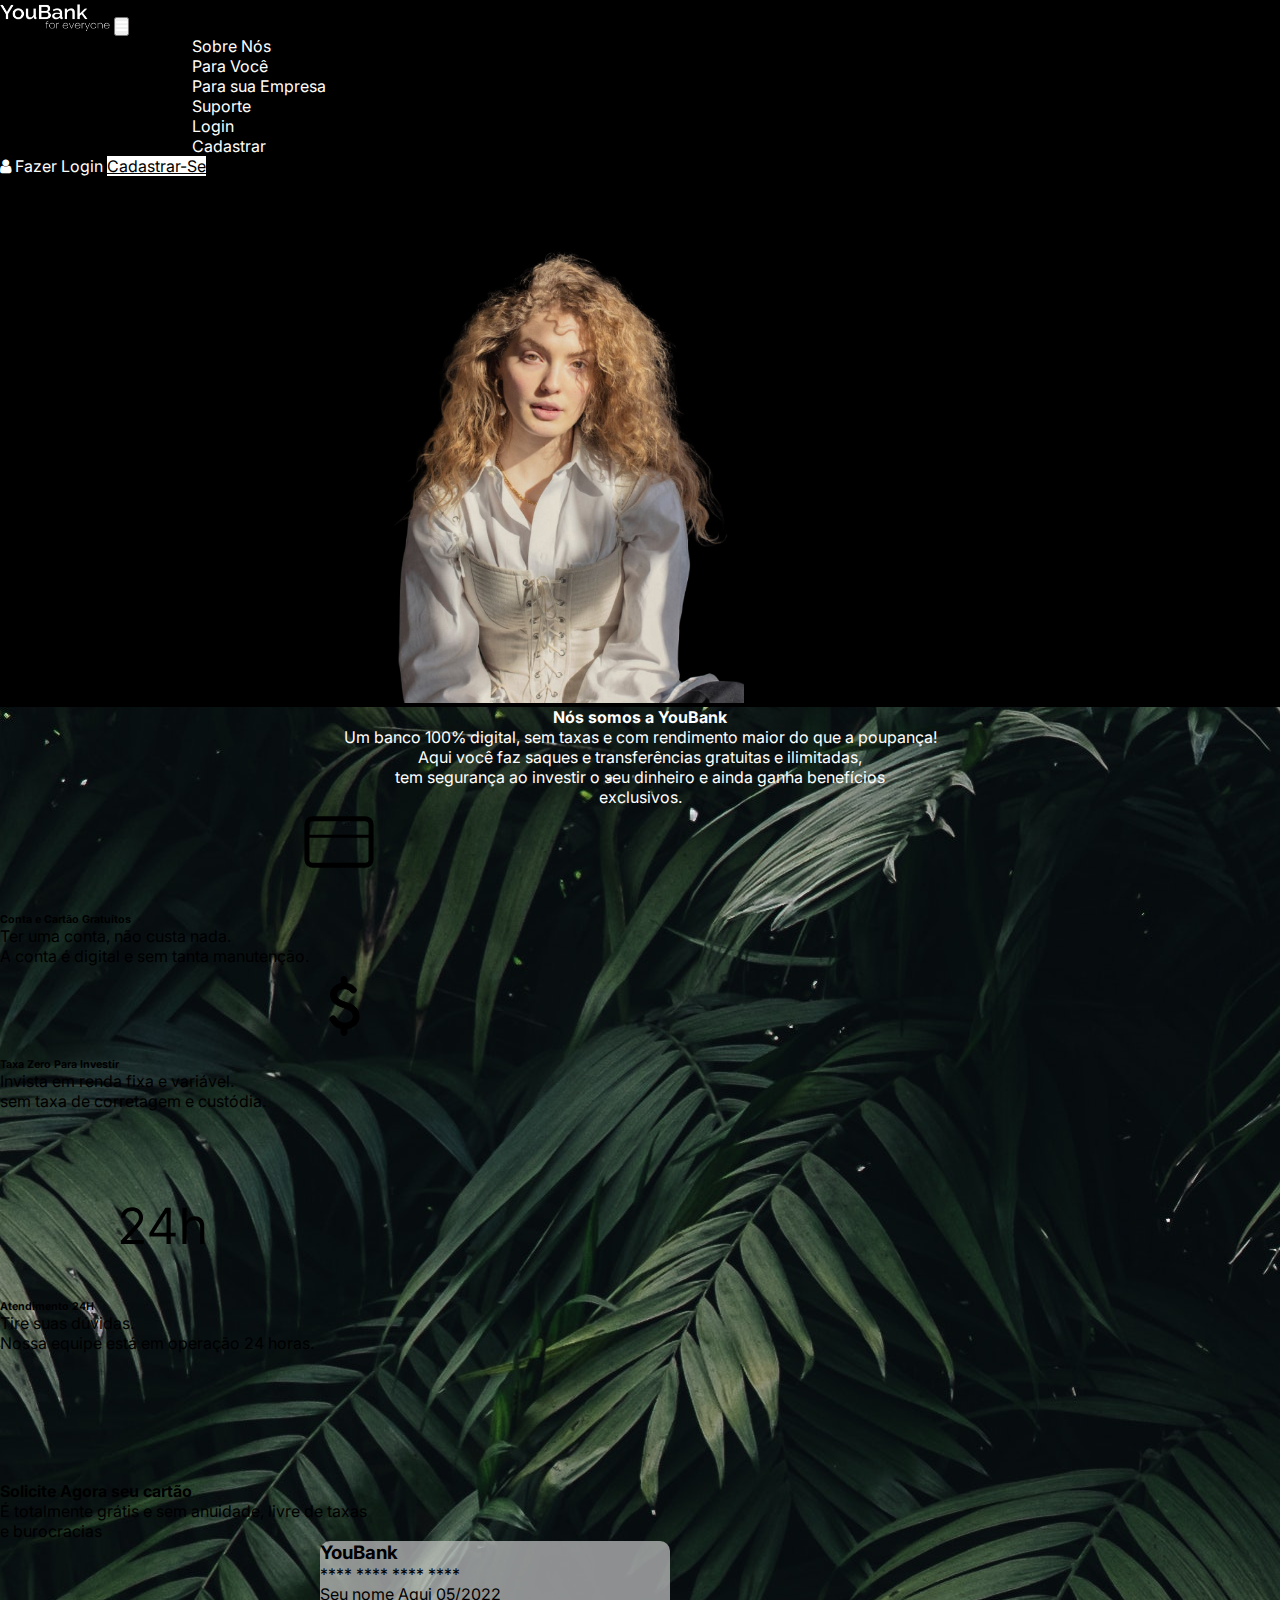
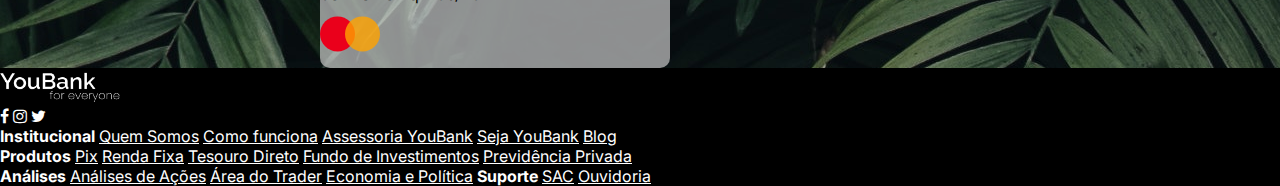
<file: index.html>
<!DOCTYPE html>
<html lang="en">

<head>
    <meta charset="UTF-8">
    <meta http-equiv="X-UA-Compatible" content="IE=edge">
    <meta name="viewport" content="width=device-width, initial-scale=1.0">
    <title>YouBank</title>
    <!-- Bootstrap CSS -->
    <link rel="stylesheet" href="https://stackpath.bootstrapcdn.com/bootstrap/4.1.3/css/bootstrap.min.css" integrity="sha384-MCw98/SFnGE8fJT3GXwEOngsV7Zt27NXFoaoApmYm81iuXoPkFOJwJ8ERdknLPMO" crossorigin="anonymous">
    <!-- Link Css -->
    <link rel="stylesheet" href="css/style.css">

    <!--Link do Fontawesome-->
    <link rel="stylesheet" href="https://maxcdn.bootstrapcdn.com/font-awesome/4.5.0/css/font-awesome.min.css">

</head>

<body>
    <header>

        <nav class="sticky-top navbar navbar-expand-sm d-flex">
            <!-- logo -->
            <a href="#"><img src="assets/logotipo svg.png" alt="#" width="110" id="logo" class="img-fluid ml-4"></a>

            <!-- Botão hamburguer para o menu responsivo -->
            <button class="navbar-toggler btn-menu" data-toggle="collapse" data-target="#nav-principal">
                <i class="fa fa-bars" style="outline: none;" aria-hidden="true"></i>
            </button>

            <div class="collapse navbar-collapse" id="nav-principal">
                <!-- menu -->
                <ul class="navbar-nav nav-ul">
                    <li class="list-item mr-3 mt-3 mt-sm-0">
                        <a href="# " class="ul-item">Sobre Nós</a>
                    </li>
                    <li class="list-item mr-3 ">
                        <a href="# " class="ul-item ">Para Você</a>
                    </li>
                    <li class="list-item mr-3 ">
                        <a href="# " class="ul-item ">Para sua Empresa</a>
                    </li>
                    <li class="list-item mr-3 ">
                        <a href="# " class="ul-item ">Suporte</a>
                    </li>
                    <li class="list-item mr-3 d-md-none d-sm-block">
                        <a href="login.html" class="ul-item">Login</a>
                    </li>
                    <li class="list-item mr-3 d-md-none d-sm-block">
                        <a href="cadastro.html" class="ul-item">Cadastrar</a>
                    </li>
                </ul>

                <div class="ml-auto mr-5 ">
                    <a href="login.html" class="mr-4 btn-login d-none d-md-inline">
                        <i class="fa fa-user"></i> Fazer Login
                    </a>
                    <a href="cadastro.html" class="btn btn-cad d-none d-md-inline">Cadastrar-Se</a>
                </div>
            </div>
        </nav>
    </header>

    <main>
        <div class="home">
            <div class="container">
                <div class="row">
                    <div class="col-sm-6 mt-md-5 mt-sm-4">
                        <h3 class="text-white pt-5 home-title">Com YouBank faça seu dinheiro <br>render mais</h3>
                        <p class="text-white home-text">Use seu dinheiro a hora que quiser sem perder o lucro. O dinheiro rende 150% do CDI.</p>
                    </div>
                    <div class="col-6 d-none d-sm-block">
                        <img src="assets/woman.png" alt="#" class="img-fluid woman" width="360">
                    </div>
                </div>
            </div>
        </div>

        <div class="section">
            <div class="container">
                <div class="row">
                    <div class="col">
                        <h4 class="text-white section-title mt-4">Nós somos a YouBank</h4>
                        <p class="section-text mt-2">Um banco 100% digital, sem taxas e com rendimento maior do que a poupança!
                        </p>
                        <p class="section-text2">Aqui você faz saques e transferências gratuitas e ilimitadas, <br>tem segurança ao investir o seu dinheiro e ainda ganha benefícios <br>exclusivos.</p>
                    </div>
                </div>

                <div class="row">
                    <div class="box col-12 d-flex justify-content-around bg-light" style="width: 800px;">
                        <div class="col-4">
                            <img src="assets/icone-cartao.svg" alt="#" class="img-fluid section-icons mt-3">
                            <h6 class="text-center cartao-title">Conta e Cartão Gratuitos</h6>
                            <p class="text-center">Ter uma conta, não custa nada. <br> A conta é digital e sem tanta manutenção.</p>
                        </div>

                        <div class="col-4">
                            <img src="assets/icone-money.svg" alt="#" class="img-fluid section-icons mt-3">
                            <h6 class="text-center taxa-title">Taxa Zero Para Investir</h6>
                            <p class="text-center">Invista em renda fixa e variável. <br> sem taxa de corretagem e custódia.</p>
                        </div>

                        <div class="col-4">
                            <img src="assets/icone-24horas.svg" alt="#" class="caroussel-icons vinte-icon">
                            <h6 class="text-center vinte-title">Atendimento 24H</h6>
                            <p class="text-center vinte-text">Tire suas dúvidas. <br> Nossa equipe está em operação 24 horas.</p>
                        </div>
                    </div>
                </div>

                <div class="section2">
                    <div class="container">
                        <div class="row">
                            <div class="col-md-6 col-sm-12 mb-5">
                                <h4 class="text-white section-title-2">Solicite Agora seu cartão</h4>
                                <p class="text-white">É totalmente grátis e sem anuidade, livre de taxas <br>e burocracias</p>
                            </div>

                            <div class="col-6 mb-5 d-none d-md-block">
                                <div class="card-bank">
                                    <h3 style="font-weight:bold;" class="text-white pl-4 pt-2">YouBank</h3>
                                    <p class="pt-4 pl-4 text-white">**** **** **** ****</p>
                                    <div class="d-flex justify-content-around">
                                        <p class="text-white mt-3 pr-2">Seu nome Aqui 05/2022</p>
                                        <img src="assets/icone-visa.svg" alt="#" width="60">
                                    </div>
                                </div>
                            </div>
                        </div>
                    </div>
                </div>
            </div>
        </div>

        <footer>
            <div class="footer" style="background: #000;">
                <div class="container">
                    <div class="row pt-4 pb-4">
                        <div class="col-3 mt-5 d-none d-md-block">
                            <img src="assets/logotipo svg.png" alt="#" width="120">
                            <div class="d-flex mt-3 ml-4 ">
                                <a href="#" class="footer-list-icons">
                                    <i class="fa fa-facebook pr-3"></i></a>
                                <a href="#" class="footer-list-icons">
                                    <i class="fa fa-instagram pr-3"></i></a>
                                <a href="#" class="footer-list-icons">
                                    <i class="fa fa-twitter pr-3"></i>
                                </a>
                            </div>
                        </div>
                        <div class="col-md-3 col-4">
                            <div class="d-flex flex-column">
                                <a href="#" class="footer-list-title">Institucional</a>
                                <a href="#" class="footer-list-itens">Quem Somos</a>
                                <a href="#" class="footer-list-itens">Como funciona</a>
                                <a href="#" class="footer-list-itens">Assessoria YouBank</a>
                                <a href="#" class="footer-list-itens">Seja YouBank</a>
                                <a href="#" class="footer-list-itens">Blog</a>
                            </div>
                        </div>

                        <div class="col-md-3 col-4">
                            <div class="d-flex flex-column">
                                <a href="#" class="footer-list-title">Produtos</a>
                                <a href="#" class="footer-list-itens">Pix</a>
                                <a href="#" class="footer-list-itens">Renda Fixa</a>
                                <a href="#" class="footer-list-itens">Tesouro Direto</a>
                                <a href="#" class="footer-list-itens">Fundo de Investimentos</a>
                                <a href="#" class="footer-list-itens">Previdência Privada</a>
                            </div>
                        </div>

                        <div class="col-md-3 col-4">
                            <div class="d-flex flex-column">
                                <a href="#" class="footer-list-title">Análises</a>
                                <a href="#" class="footer-list-itens">Análises de Ações</a>
                                <a href="#" class="footer-list-itens">Área do Trader</a>
                                <a href="#" class="footer-list-itens">Economia e Política</a>
                                <a href="#" class="footer-list-title mt-2">Suporte</a>
                                <a href="#" class="footer-list-itens">SAC</a>
                                <a href="#" class="footer-list-itens">Ouvidoria</a>
                            </div>
                        </div>
                    </div>
                </div>
            </div>
        </footer>


        <!-- Import JavaScript Bootsrap (Opcional) -->
        <script src="https://code.jquery.com/jquery-3.3.1.slim.min.js " integrity="sha384-q8i/X+965DzO0rT7abK41JStQIAqVgRVzpbzo5smXKp4YfRvH+8abtTE1Pi6jizo " crossorigin="anonymous "></script>
        <script src="https://cdnjs.cloudflare.com/ajax/libs/popper.js/1.14.3/umd/popper.min.js " integrity="sha384-ZMP7rVo3mIykV+2+9J3UJ46jBk0WLaUAdn689aCwoqbBJiSnjAK/l8WvCWPIPm49 " crossorigin="anonymous "></script>
        <script src="https://stackpath.bootstrapcdn.com/bootstrap/4.1.3/js/bootstrap.min.js " integrity="sha384-ChfqqxuZUCnJSK3+MXmPNIyE6ZbWh2IMqE241rYiqJxyMiZ6OW/JmZQ5stwEULTy " crossorigin="anonymous "></script>
</body>

</html>
</file>
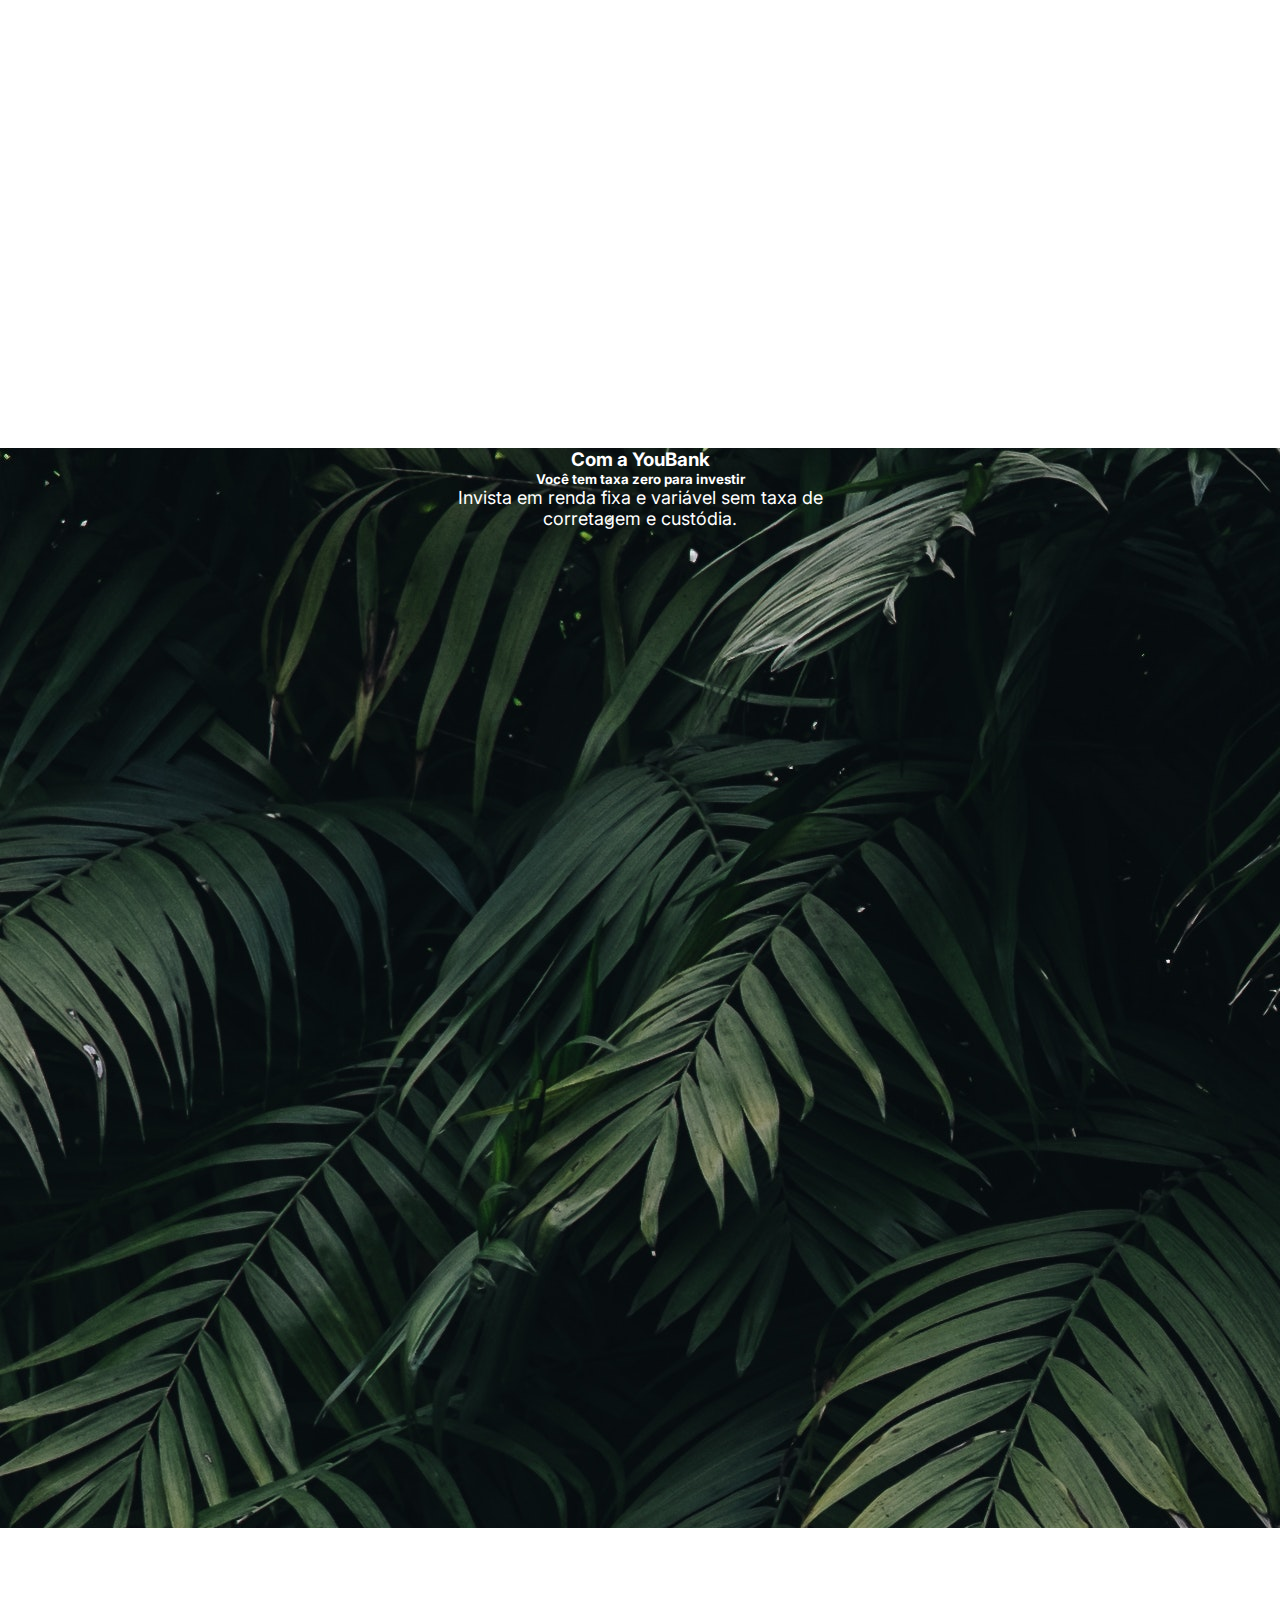
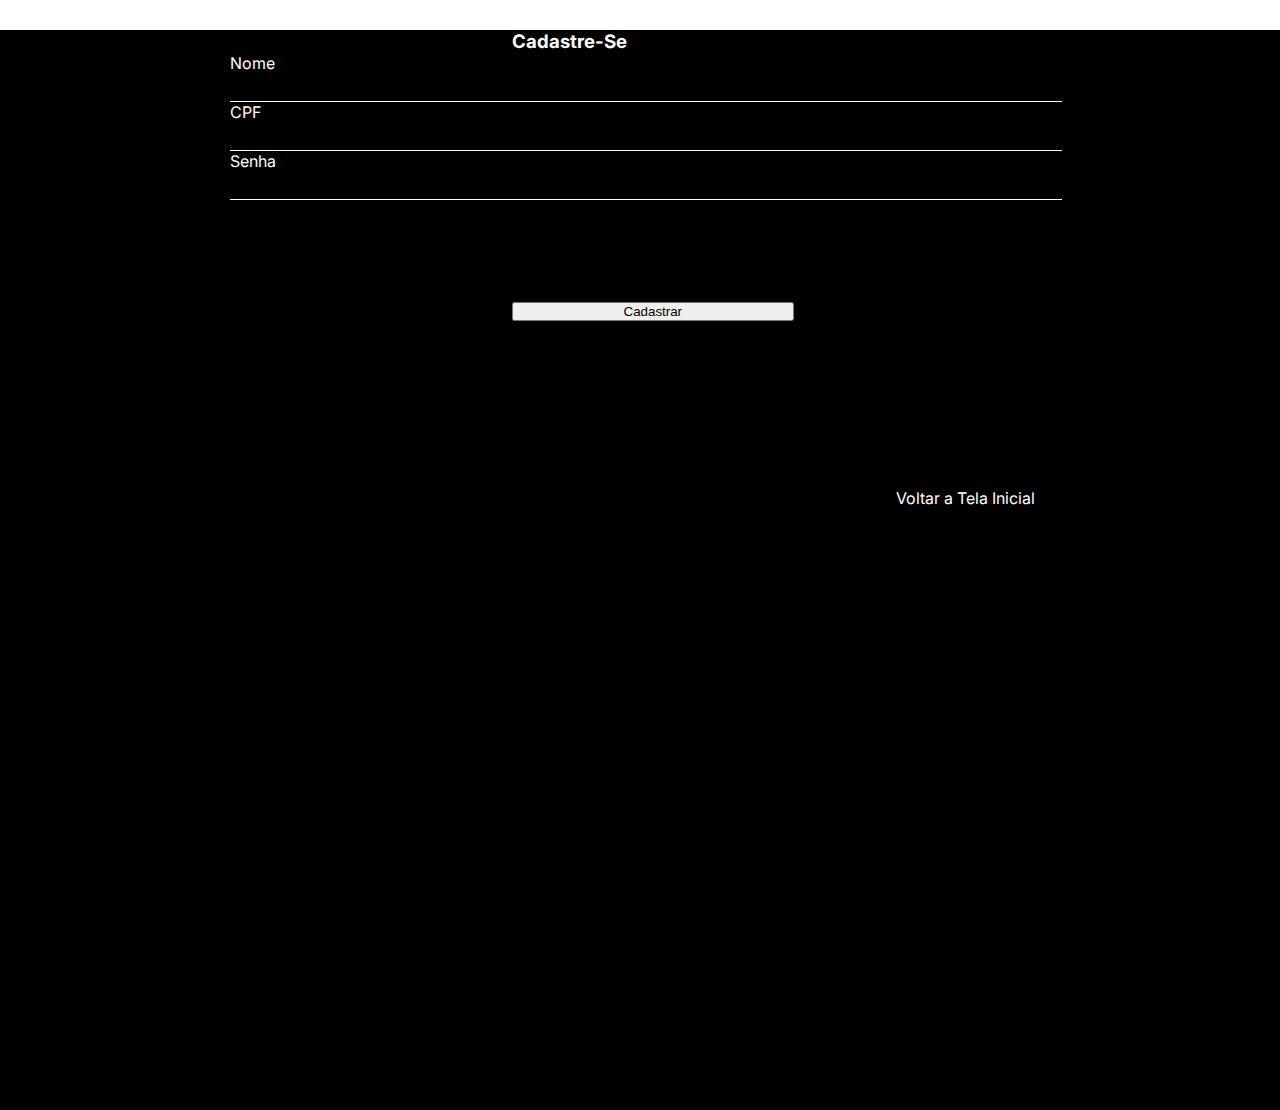
<file: cadastro.html>
<!DOCTYPE html>
<html lang="en">

<head>
    <meta charset="UTF-8">
    <meta http-equiv="X-UA-Compatible" content="IE=edge">
    <meta name="viewport" content="width=device-width, initial-scale=1.0">
    <title>Cadastro YouBank</title>

    <!-- Bootstrap CSS -->
    <link rel="stylesheet" href="https://stackpath.bootstrapcdn.com/bootstrap/4.1.3/css/bootstrap.min.css" integrity="sha384-MCw98/SFnGE8fJT3GXwEOngsV7Zt27NXFoaoApmYm81iuXoPkFOJwJ8ERdknLPMO" crossorigin="anonymous">
    <!-- Link Css -->
    <link rel="stylesheet" href="css/cadastro.css">

    <!--Link do Fontawesome-->
    <link rel="stylesheet" href="https://maxcdn.bootstrapcdn.com/font-awesome/4.5.0/css/font-awesome.min.css">
</head>

<body>
    <main class="d-flex">
        <div class="login-img">
            <div class="container">
                <div class="row">
                    <div class="col">
                        <h3 class="text-title">Com a YouBank</h3>
                        <h5 class="text-subtitle">Você tem taxa zero para investir</h5>
                        <p class="text">Invista em renda fixa e variável sem taxa de corretagem e custódia.</p>
                    </div>
                </div>     
            </div>
        </div>

        <div class="container form-container">
            <div class="row">
                <div class="col-12">
                    <h3 class="form-title">Cadastre-Se</h3>
                    <form>
                        <div class="form-group">
                        <label class="form-label">Nome</label>
                        <input type="text" class="form-input" required>  
                        </div>
                        
                        <div class="form-group">
                            <label class="form-label">CPF</label>
                            <input type="number" class="form-input" required>  
                        </div>

                        <div class="form-group">
                            <label class="form-label">Senha</label>
                            <input type="password" class="form-input" required> 
                        </div>

                        <button type="submit" class="btn form-btn">Cadastrar</button>
                    </form>

                    <a href="index.html" class="anchor">Voltar a Tela Inicial</a>
                </div>
            </div>     
        </div>
  </main>

  <script src="js/script.js"></script>
</body>

</html>
</file>
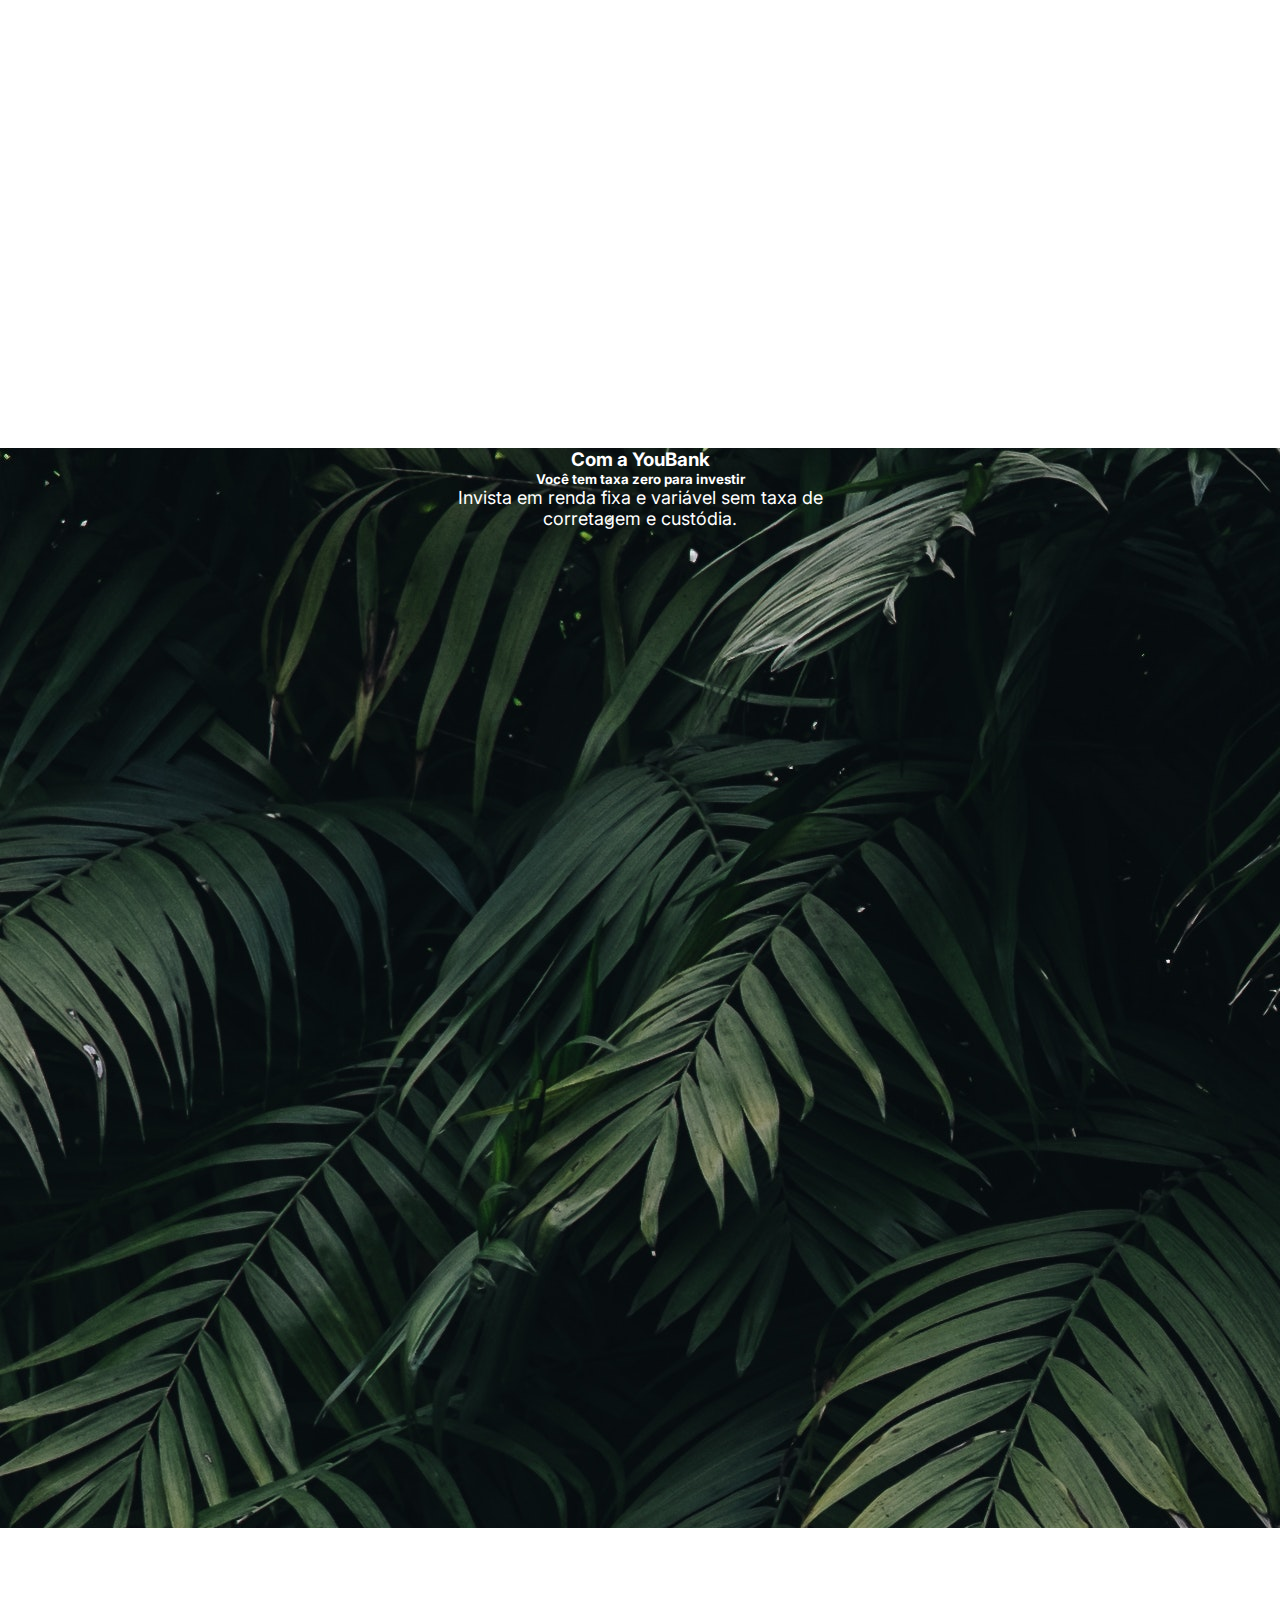
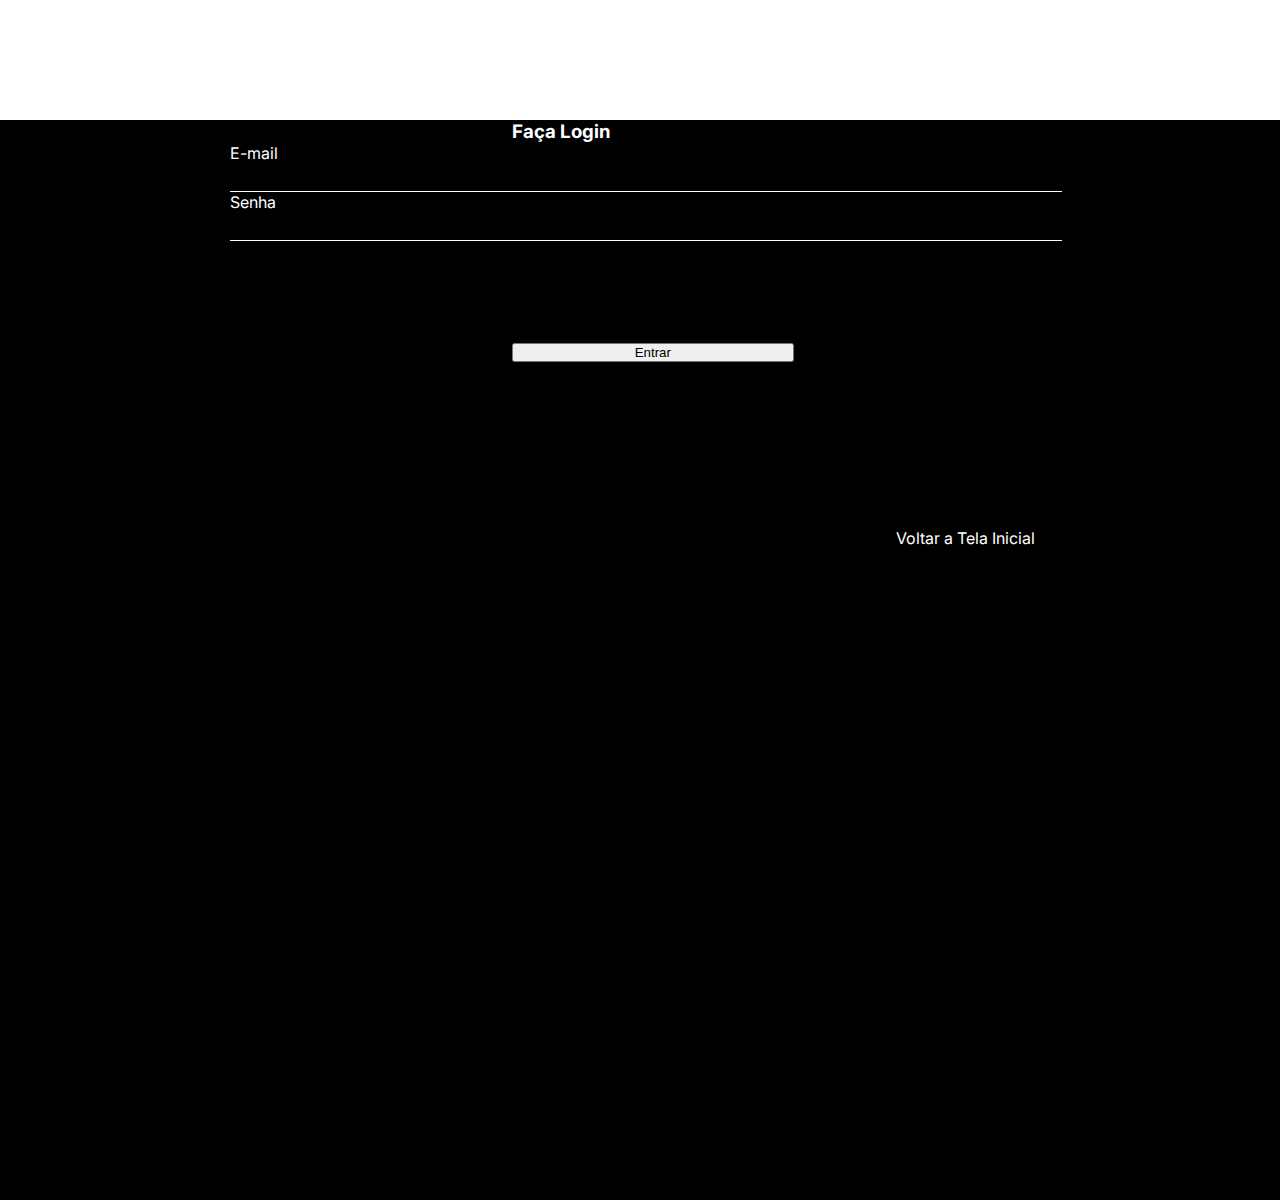
<file: login.html>
<!DOCTYPE html>
<html lang="en">

<head>
    <meta charset="UTF-8">
    <meta http-equiv="X-UA-Compatible" content="IE=edge">
    <meta name="viewport" content="width=device-width, initial-scale=1.0">
    <title>Login YouBank</title>

    <!-- Bootstrap CSS -->
    <link rel="stylesheet" href="https://stackpath.bootstrapcdn.com/bootstrap/4.1.3/css/bootstrap.min.css" integrity="sha384-MCw98/SFnGE8fJT3GXwEOngsV7Zt27NXFoaoApmYm81iuXoPkFOJwJ8ERdknLPMO" crossorigin="anonymous">
    <!-- Link Css -->
    <link rel="stylesheet" href="css/login.css">

    <!--Link do Fontawesome-->
    <link rel="stylesheet" href="https://maxcdn.bootstrapcdn.com/font-awesome/4.5.0/css/font-awesome.min.css">
</head>

<body>
    <main class="d-flex">
        <div class="login-img">
            <div class="container">
                <div class="row">
                    <div class="col">
                        <h3 class="text-title">Com a YouBank</h3>
                        <h5 class="text-subtitle">Você tem taxa zero para investir</h5>
                        <p class="text">Invista em renda fixa e variável sem taxa de corretagem e custódia.</p>
                    </div>
                </div>     
            </div>
        </div>

        <div class="container form-container">
            <div class="row">
                <div class="col-12">
                    <h3 class="form-title">Faça Login</h3>
                    <form>
                        <div class="form-group">
                        <label class="form-label">E-mail</label>
                        <input type="email" class="form-input" required>  
                        </div>

                        <div class="form-group">
                            <label class="form-label">Senha</label>
                            <input type="email" class="form-input" required> 
                        </div>

                        <button type="submit" class="btn form-btn">Entrar</button>
                    </form>

                    <a href="index.html" class="anchor">Voltar a Tela Inicial</a>
                </div>
            </div>     
        </div>
  </main>

  <script src="js/script.js"></script>
</body>

</html>
</file>
<file: css/style.css>
@import url('https://fonts.googleapis.com/css2?family=Inter:wght@300&family=Lato:wght@700&family=Montserrat&family=Roboto:ital,wght@1,500&display=swap');
* {
    margin: 0;
    padding: 0;
    box-sizing: border-box;
}


/* Header */

header {
    background-color: #000;
    font-family: 'Inter', sans-serif;
}

.nav-ul {
    margin-left: 15%;
}

.ul-item {
    text-decoration: none;
    color: #fff;
    height: 50px;
}

.ul-item:hover {
    text-decoration: none;
    color: #a4a1a1;
    transition: 0.30s;
}

.btn-login {
    color: #fff;
    text-decoration: none;
}

.btn-login:hover {
    color: rgb(241, 237, 237);
    transition: 0.30s;
    text-decoration: none;
}

.btn-cad {
    color: #000;
    background-color: #fff;
}

.btn-cad:hover {
    color: #000;
    background-color: rgb(241, 237, 237);
}

.btn-menu {
    color: #fff;
    outline: none;
}


/* Home */

.home {
    background-color: #000;
    font-family: 'Inter', sans-serif;
}

.home-title {
    font-weight: bold;
}

.home-text {
    font-weight: 360;
    font-size: 17px;
}

.woman {
    margin-left: 30%;
}


/* section */

.section {
    background-image: url('../assets/leaf.jpg');
    width: 100%;
    background-repeat: no-repeat;
    font-family: 'Inter', sans-serif;
}

.section-title,
.section-text,
.section-text2 {
    text-align: center;
    color: #fff;
}

.section-title {
    font-weight: bold;
}


/* caixa dos benefícios */

.section-icons {
    margin-left: 38%;
}


/* cartao */

.card-bank {
    background-color: rgb(200, 200, 200, 0.7);
    width: 350px;
    border-radius: 10px;
    margin-left: 25%;
    cursor: pointer;
}

.card-bank:hover {
    transform: translateY(-10%);
    transition: 0.50s;
}

.cartao-title {
    margin-top: 4%;
}


/* taxa */

.taxa-title {
    margin-top: 1%;
}


/* 24 horas atendimento */

.vinte-icon {
    margin-top: 12%;
}

.vinte-title {
    margin-top: 6.5%;
}


/* solicite seu cartão */

.section2 {
    margin-top: 10%;
    font-family: 'Inter', sans-serif;
}

.section-title-2 {
    font-weight: bold;
}


/* footer */

footer {
    background-color: #000;
    font-family: 'Inter', sans-serif;
}

.footer-list-icons {
    color: #fff;
}

.footer-list-icons:hover {
    color: rgb(207, 203, 203);
    text-decoration: none;
}

.footer-list-title {
    font-weight: bold;
    color: #fff;
    text-decoration: none;
}

.footer-list-title:hover {
    font-weight: bold;
    color: rgb(241, 238, 238);
    text-decoration: none;
}

.footer-list-itens {
    color: #fff;
}

.footer-list-itens:hover {
    color: #a4a1a1;
    text-decoration: none;
}

@media (max-width: 575.98px) {
    .cartao-title {
        margin-top: 4%;
    }
    .section-icons {
        margin-left: 15%;
    }
    /* taxa */
    .taxa-title {
        margin-top: 1%;
    }
    /* 24 horas atendimento */
    .vinte-icon {
        margin-top: 35%;
        margin-left: 15px;
    }
    .vinte-title {
        margin-top: 21.5%;
    }
    /* solicite seu cartão */
    .section2 {
        margin-top: 10%;
        font-family: 'Inter', sans-serif;
    }
}

@media (min-width: 576px) and (max-width: 767.98px) {
    .nav-ul {
        margin-left: 10%;
    }
    .woman {
        margin-left: 10%;
    }
    .section-icons {
        margin-left: 22%;
    }
    /* taxa */
    .taxa-title {
        margin-top: 1%;
    }
    /* 24 horas atendimento */
    .vinte-icon {
        margin-top: 28%;
        margin-left: 15px;
    }
    .vinte-title {
        margin-top: 18%;
    }
    /* solicite seu cartão */
    .section2 {
        margin-top: 10%;
        font-family: 'Inter', sans-serif;
    }
}

@media (min-width: 768px) and (max-width: 991.98px) {
    .woman {
        margin-left: 10%;
    }
    .section-icons {
        margin-left: 32%;
    }
    /* 24 horas atendimento */
    .vinte-icon {
        margin-top: 20%;
        margin-left: 52px;
    }
    .vinte-title {
        margin-top: 11%;
    }
    .card-bank {
        margin-left: 3%;
    }
}

@media (min-width: 992px) and (max-width: 1199.98px) {
    /* 24 horas atendimento */
    .vinte-icon {
        margin-top: 14%;
        margin-left: 90px;
    }
    .vinte-title {
        margin-top: 8%;
    }
}

@media(min-width: 1200px) {
    /* 24 horas atendimento */
    .vinte-icon {
        margin-top: 12%;
        margin-left: 120px;
    }
    .vinte-title {
        margin-top: 6.5%;
    }
}
</file>
<file: css/cadastro.css>
@import url('https://fonts.googleapis.com/css2?family=Inter:wght@300&family=Lato:wght@700&family=Montserrat&family=Roboto:ital,wght@1,500&display=swap');

* {
    margin: 0;
    padding: 0;
    box-sizing: border-box;
}

/* esconder scrollbar no: chrome, safari, edge, opera */
::-webkit-scrollbar{
    display: none;
}

/* esconder scrollbar no: internet explorer*/
body{
    -ms-overflow-style: none;
}

/* esconder scrollbar no: firefox*/
html{scrollbar-width: none;}

/* Main */
main{height:1080px;
    font-family: 'Inter', sans-serif;
}

/* background image do container dos textos */
.login-img {
    background-image: url('../assets/leaf.jpg');
    background-repeat: no-repeat;
    color: #fff;
    width: 100%;
    height:100%;
}

.text-title{
    font-weight: bold;
    text-align: center;
    margin-top: 35%;
}

.text-subtitle{
    font-weight: bold;
    text-align: center;
}

.text{
    text-align: center;
    width: 30%;
    margin-left: 35%;
    font-size: 18px;}
/* form */
.form-container{
    height:100%;
    background-color: #000;
    color: #fff;
}

.form-title{
    font-weight: bold;
    margin: 8% 0 0 40%;
}

.form-label{color: #fff;
    margin: 5% 0 0 18%;}

.form-input{
    background-color: #000;
    color: #fff;
    border-left: none;
    border-top: none;
    border-right: none;
    border-radius: 0;
    border-bottom: #fff solid 1px;
    cursor: pointer;
    outline: none;
    width: 65%;
    margin: 1% 0 0 18%;
}

.form-btn{
    width: 22%;
    margin: 8% 0 13% 40%;
    outline: none;
}

.form-btn:hover{
    background-color: #a4a1a1;
}

.anchor{
    text-decoration: none;
    color: #fff;
    font-size: 16px;
    margin-left: 70%;
}

.anchor:hover{
    text-decoration: none;
    color: #a4a1a1;
}
        
@media (max-width: 575.98px) {

/* background image do container dos textos */
.login-img {
    display: none;
}

.form-title{
    font-weight: bold;
    margin: 15% 0 0 35%;
}

.anchor{
        text-decoration: none;
        color: #fff;
        font-size: 16px;
        margin-left: 55%;
}
}

@media (min-width: 576px) and (max-width: 767.98px) {
    
    .text-title{
        font-weight: bold;
        text-align: center;
        margin-top: 70%;
    }

    .text{
        text-align: center;
        width: 60%;
        margin-left: 20%;
        font-size: 18px;}

    .form-title{
        font-weight: bold;
        font-size: 23px;
        margin: 35% 0 0 32%;
    }

    .form-btn{
        width: 30%;
        margin: 8% 0 13% 35%;
        outline: none;
    }
    
    .anchor{
            text-decoration: none;
            color: #fff;
            margin-left: 29.5%;
    }
}

@media (min-width: 768px) and (max-width: 991.98px) {
    .text-title{
        font-weight: bold;
        text-align: center;
        margin-top: 55%;
    }

    .text{
        text-align: center;
        width: 60%;
        margin-left: 20%;
        font-size: 18px;}

    .form-title{
        font-weight: bold;
        margin: 28% 0 0 31.5%;
    }

    .form-btn{
        width: 30%;
        margin: 8% 0 13% 35%;
        outline: none;
    }
    
    .anchor{
            text-decoration: none;
            color: #fff;
            margin-left: 34%;
    }

}
</file>
<file: css/login.css>
@import url('https://fonts.googleapis.com/css2?family=Inter:wght@300&family=Lato:wght@700&family=Montserrat&family=Roboto:ital,wght@1,500&display=swap');

* {
    margin: 0;
    padding: 0;
    box-sizing: border-box;
}

/* esconder scrollbar no: chrome, safari, edge, opera */
::-webkit-scrollbar{
    display: none;
}

/* esconder scrollbar no: internet explorer*/
body{
    -ms-overflow-style: none;
}

/* esconder scrollbar no: firefox*/
html{scrollbar-width: none;}

/* Main */
main{height:1080px;
    font-family: 'Inter', sans-serif;
}

/* background image do container dos textos */
.login-img {
    background-image: url('../assets/leaf.jpg');
    background-repeat: no-repeat;
    color: #fff;
    width: 100%;
    height:100%;
}

.text-title{
    font-weight: bold;
    text-align: center;
    margin-top: 35%;
}

.text-subtitle{
    font-weight: bold;
    text-align: center;
}

.text{
    text-align: center;
    width: 30%;
    margin-left: 35%;
    font-size: 18px;}
/* form */
.form-container{
    height:100%;
    background-color: #000;
    color: #fff;
}

.form-title{
    font-weight: bold;
    margin: 15% 0 0 40%;
}

.form-label{color: #fff;
    margin: 8% 0 0 18%;}

.form-input{
    background-color: #000;
    color: #fff;
    border-left: none;
    border-top: none;
    border-right: none;
    border-radius: 0;
    border-bottom: #fff solid 1px;
    cursor: pointer;
    outline: none;
    width: 65%;
    margin: 1% 0 0 18%;
}

.form-btn{
    width: 22%;
    margin: 8% 0 13% 40%;
    outline: none;
}

.form-btn:hover{
    background-color: #a4a1a1;
}

.anchor{
    text-decoration: none;
    color: #fff;
    font-size: 16px;
    margin-left: 70%;
}

.anchor:hover{
    text-decoration: none;
    color: #a4a1a1;
}
        
@media (max-width: 575.98px) {

/* background image do container dos textos */
.login-img {
    display: none;
}

.form-title{
    font-weight: bold;
    margin: 15% 0 0 35%;
}

.anchor{
        text-decoration: none;
        color: #fff;
        font-size: 16px;
        margin-left: 55%;
}
}

@media (min-width: 576px) and (max-width: 767.98px) {
    
    .text-title{
        font-weight: bold;
        text-align: center;
        margin-top: 70%;
    }

    .text{
        text-align: center;
        width: 60%;
        margin-left: 20%;
        font-size: 18px;}

    .form-title{
        font-weight: bold;
        font-size: 23px;
        margin: 35% 0 0 32%;
    }

    .form-btn{
        width: 30%;
        margin: 8% 0 13% 35%;
        outline: none;
    }
    
    .anchor{
            text-decoration: none;
            color: #fff;
            margin-left: 29.5%;
    }
}

@media (min-width: 768px) and (max-width: 991.98px) {
    .text-title{
        font-weight: bold;
        text-align: center;
        margin-top: 55%;
    }

    .text{
        text-align: center;
        width: 60%;
        margin-left: 20%;
        font-size: 18px;}

    .form-title{
        font-weight: bold;
        margin: 28% 0 0 31.5%;
    }

    .form-btn{
        width: 30%;
        margin: 8% 0 13% 35%;
        outline: none;
    }
    
    .anchor{
            text-decoration: none;
            color: #fff;
            margin-left: 34%;
    }

}
</file>
